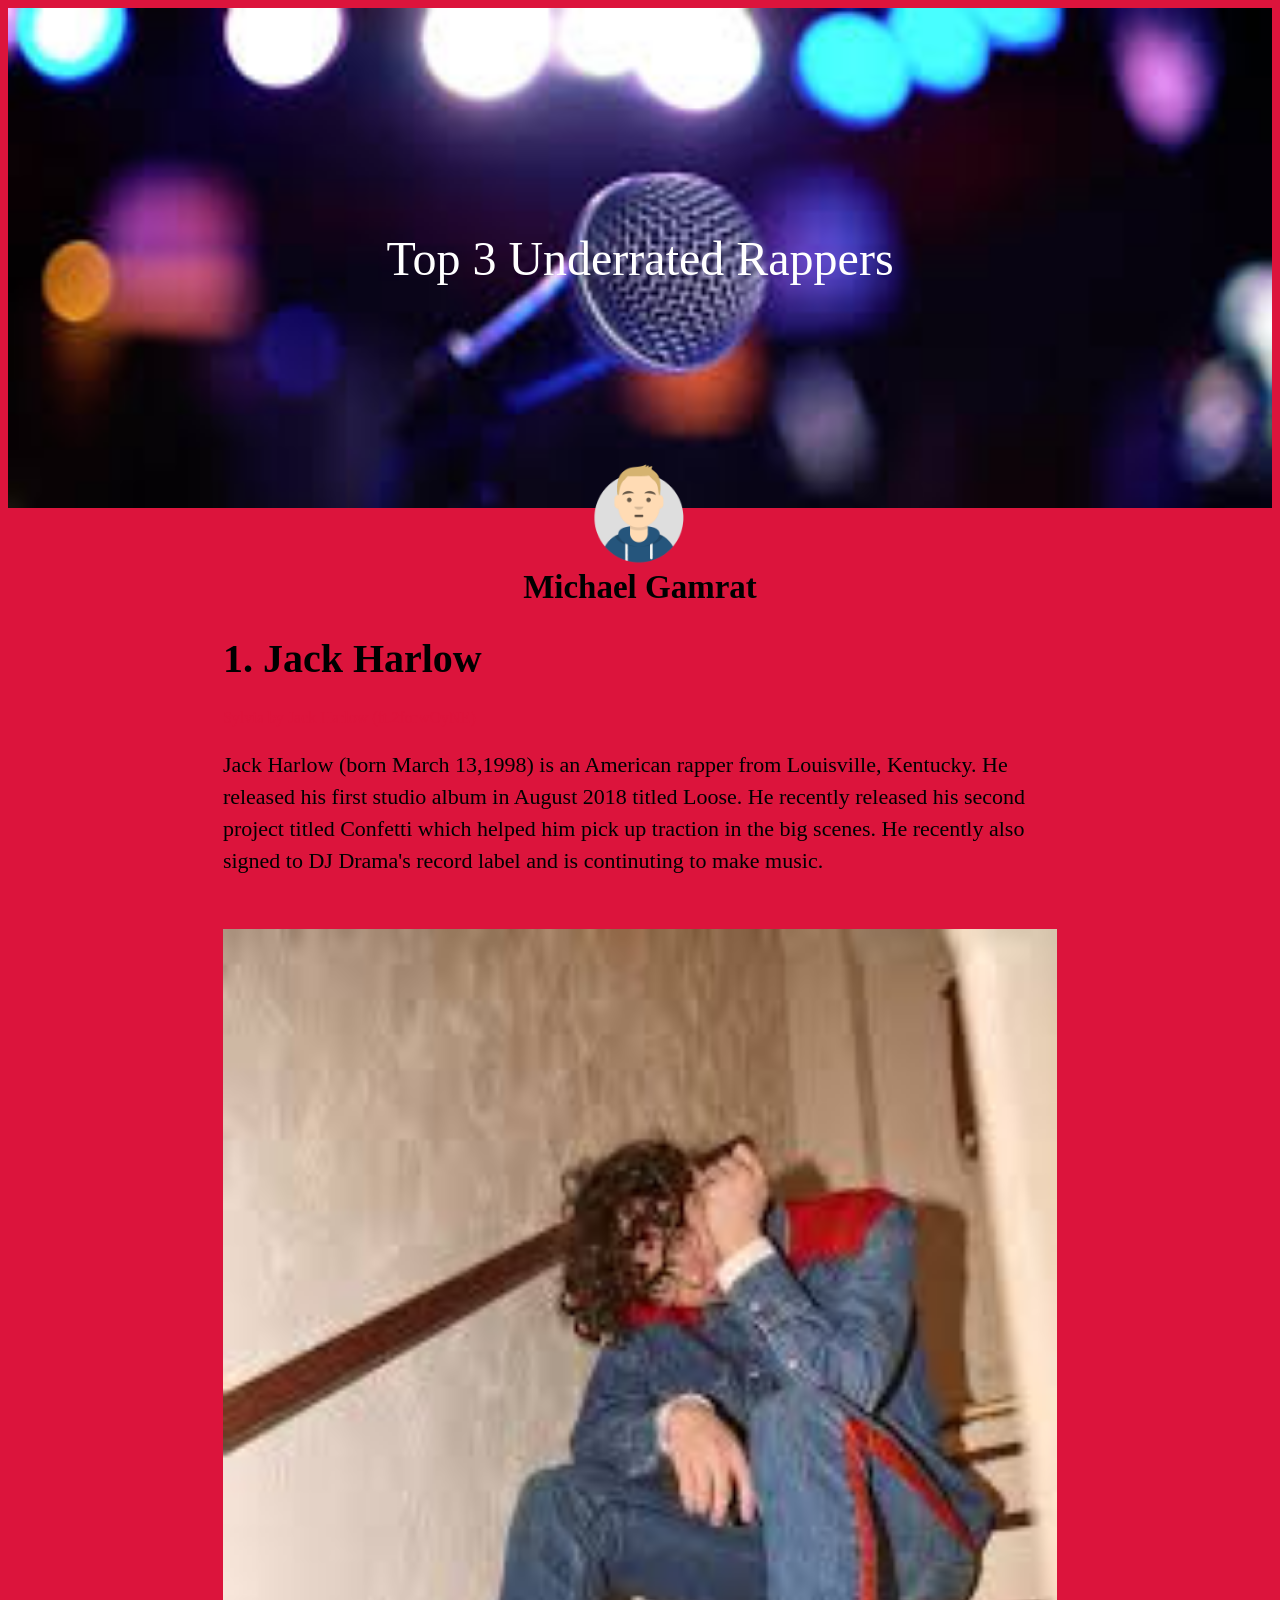
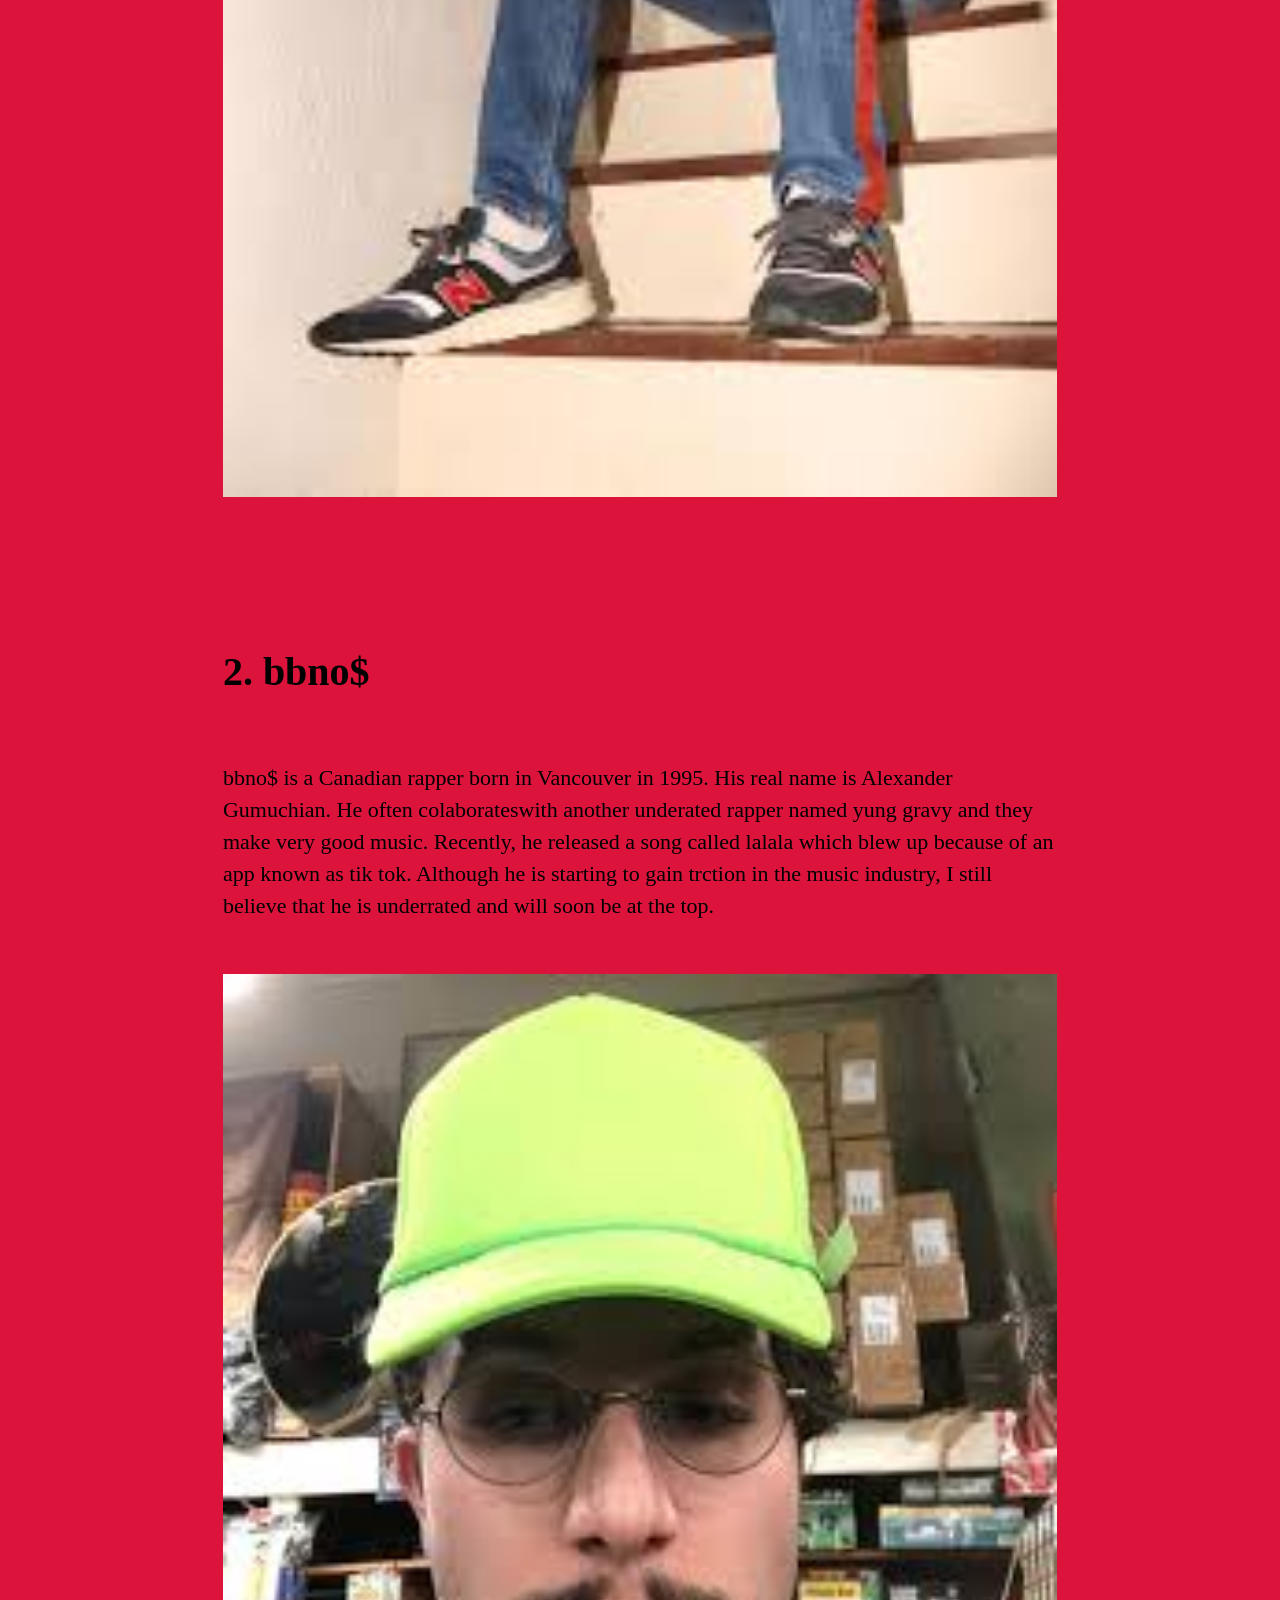
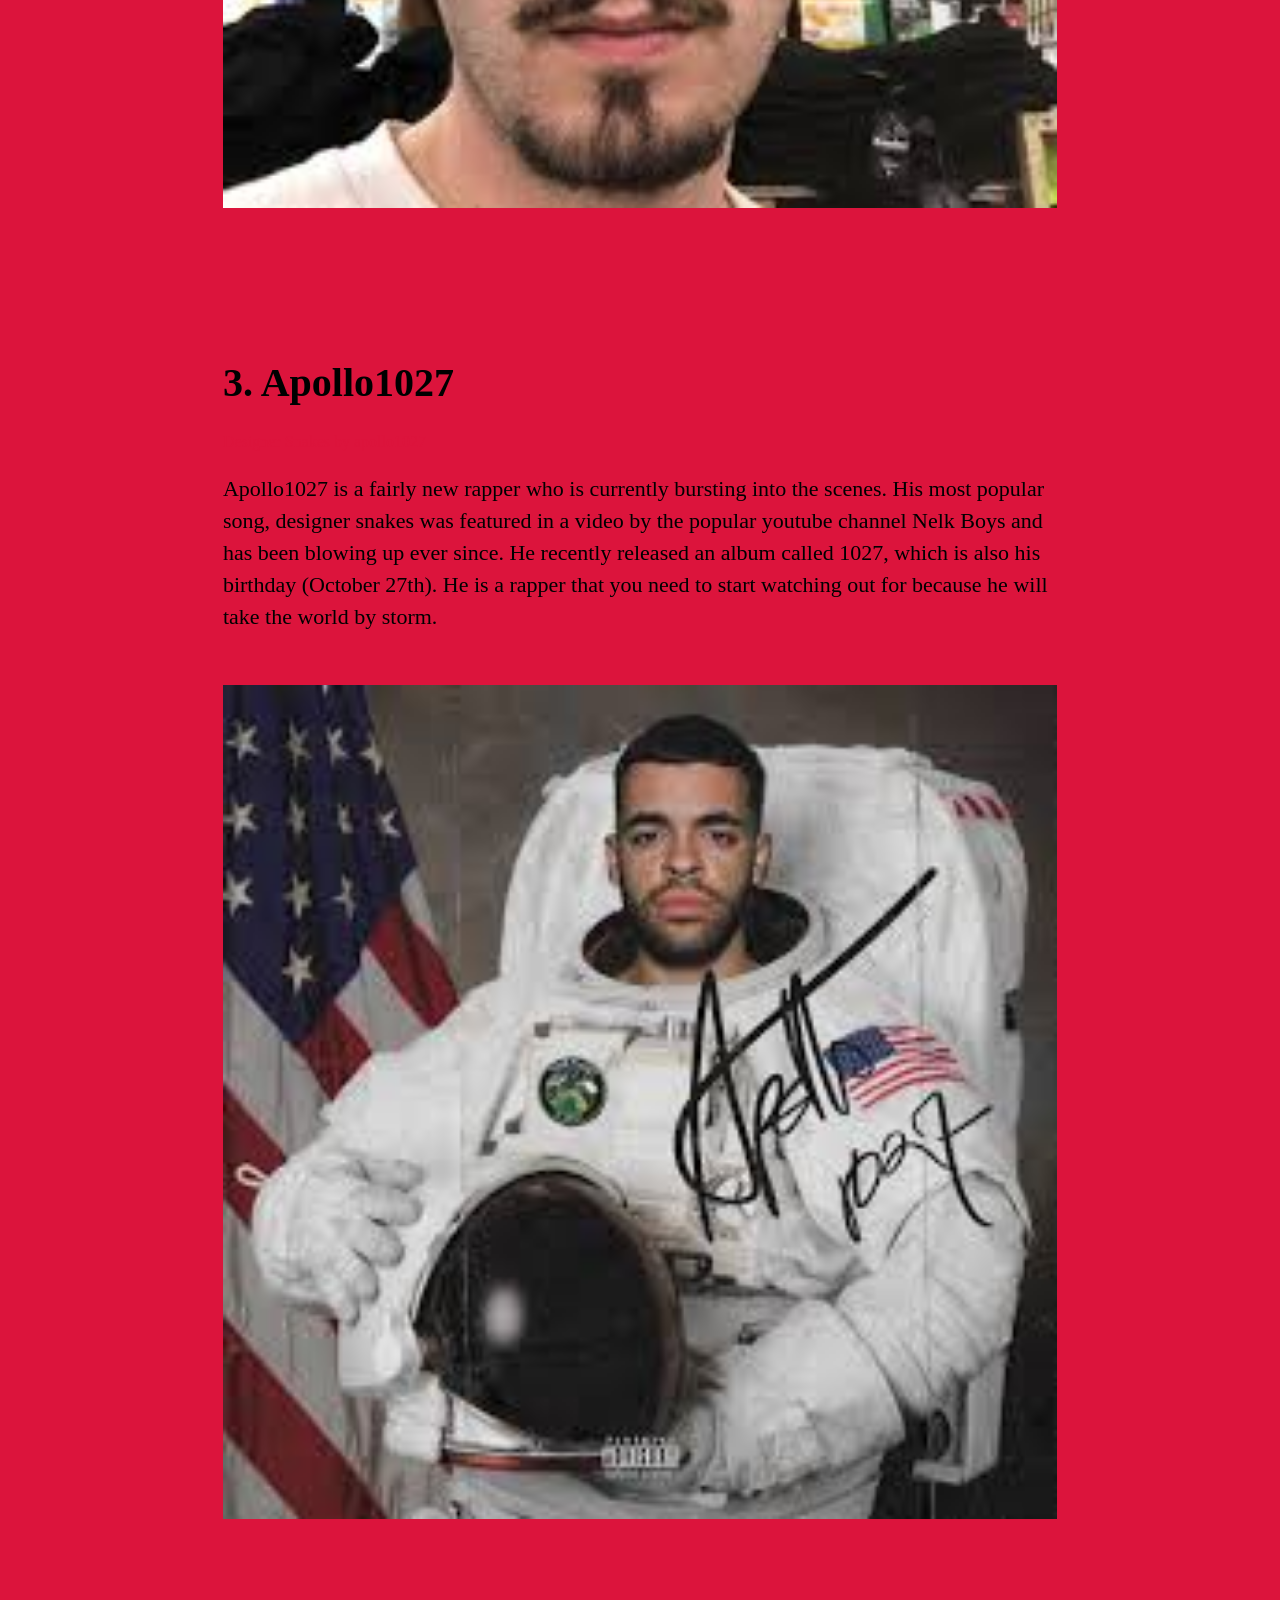
<file: index.html>
<!DOCTYPE html>
<html>
  <head>
    <meta charset="utf-8">
    <title>Top 3 underrated rappers</title>
<link href="mylisticle-styles.css" rel="stylesheet">
  </head>
  <body>
    <div id="header">
      <span class="title">Top 3 Underrated Rappers</span>
    </div>
    <div id="me">
      <img class="me" src="Avatar-Maker.png"/><br/>
    </div>
    <div id="info">
      <span class="name" >Michael Gamrat</span><br/>
    </div>
    <div id="rappers">
      <div>
        <h1 class="number">1. Jack Harlow</h1>
        <a class="link" href="https://www.youtube.com/watch?v=7iO0ptVaWpg">Sylvia by Jack Harlow (ft.2forwOyNE)</a>
        <p class="para">Jack Harlow (born March 13,1998) is an American rapper from Louisville, Kentucky.
        He released his first studio album in August 2018 titled Loose. He recently released his second project
      titled Confetti which helped him pick up traction in the big scenes.  He recently also signed to DJ Drama's
    record label and is continuting to make music.</p>
        <img class="images" src="jack-harlow.jpg">
      </div>
      <div>
        <h1 class="number">2. bbno$</h1>
        <a class="link" href="https://www.youtube.com/watch?v=Wjar_TtxnV4">Nursery by bbno$</a>
        <p class="para">bbno$ is a Canadian rapper born in Vancouver in 1995. His real name is Alexander Gumuchian.
           He often colaborateswith another underated rapper named yung gravy and they make very good music.  Recently, he released
      a song called lalala which blew up because of an app known as tik tok.  Although he is starting to gain
    trction in the music industry, I still believe that he is underrated and will soon be at the top.</p>
        <img class="images" src="bbno$.jpg">
      </div>
      <div>
        <h1 class="number">3. Apollo1027</h1>
        <a class="link" href="https://www.youtube.com/watch?v=yD4HzxRldHY">Designer Snakes by apollo1027</a>
        <p class="para">Apollo1027 is a fairly new rapper who is currently bursting into the scenes.  His most
        popular song, designer snakes was featured in a video by the popular youtube channel Nelk Boys and has been
      blowing up ever since.  He recently released an album called 1027, which is also his birthday (October 27th).  He is a
    rapper that you need to start watching out for because he will take the world by storm.</p>
        <img class="images" src="apollo1027.jpg">
      </div>
    </div>
  </body>
</html>
</file>
<file: mylisticle-styles.css>
body {
   text-align: center;
   background-color:crimson;
}
#me img {
    width: 100px;
    border-radius: 100%;
    margin-top:-50px;
}
#header {
  display: flex;
  justify-content: center;
  align-items: center;
    background-image:url("mic.jpg");
    background-position: center top;
    background-repeat: no-repeat;
      background-size: cover;
    height: 500px;
}
#rappers div {
    margin-left: auto;
    margin-right: auto;
    width: 66%;
    text-align: left;
}
#info {
    margin-left: auto;
    margin-right: auto;
    line-height: 33px;
}
.name {
    font-size: 33px;
    font-weight: bold;
}
.title {
    font-size: 48px;
    color:white;
    max-width: 780px;
}
.updated{
    font-style: italic;
    padding-bottom: 10px;
    border-bottom: 2px solid crimson;
}
.number {
    font-size: 40px;
    font-weight: bold;
    text-align: inherit;
}
.link {
    color:crimson;
    text-decoration: none;
    margin-bottom: 20px;
}
.link:hover {
    text-decoration: none;
}
.para {
    font-size: 22px;
    line-height: 32px;
}
.images {
    width: 100%;
    margin-bottom: 120px;
  margin-top: 30px;
}
</file>
